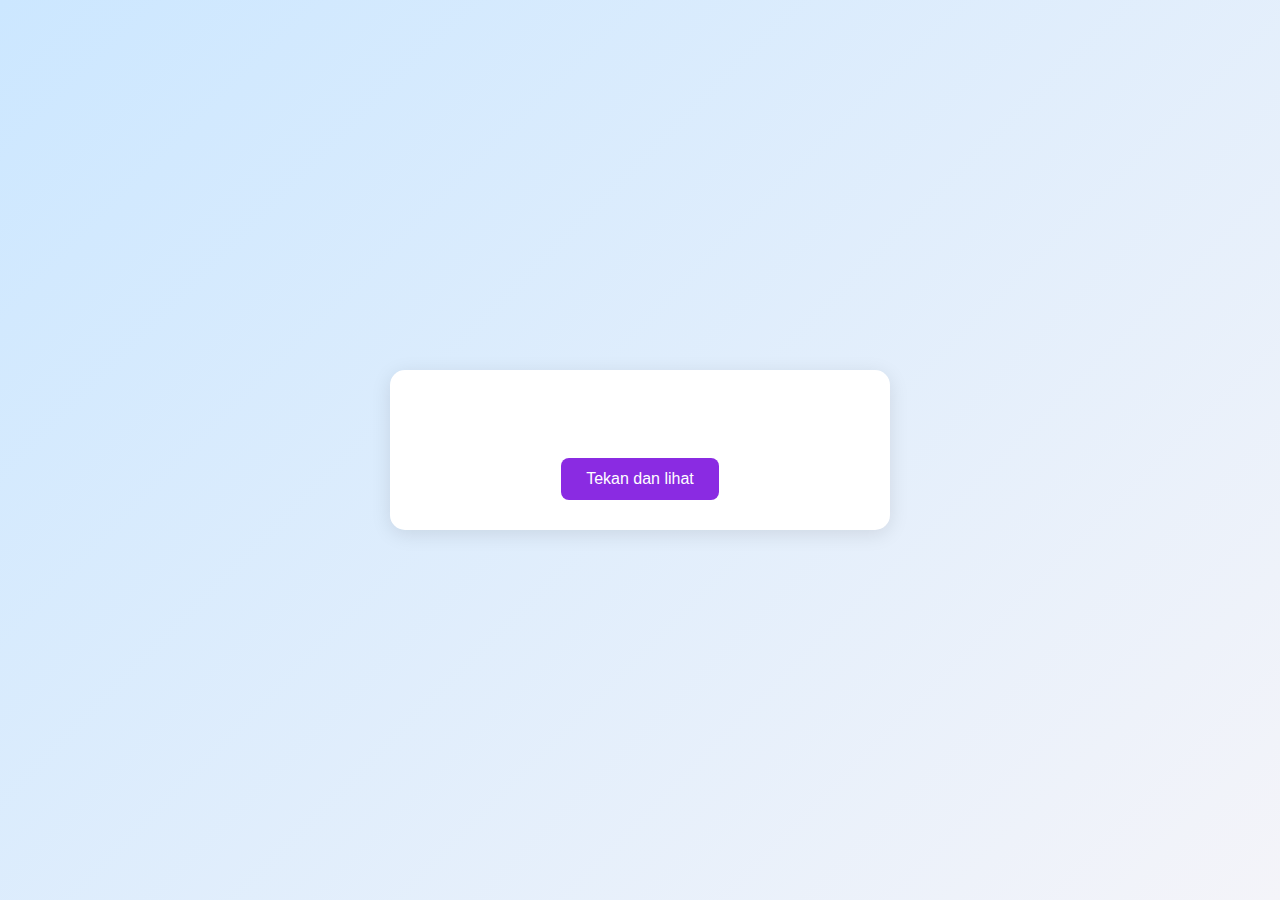
<file: index.html>
<!DOCTYPE html>
<html lang="id">
<head>
    <meta charset="UTF-8">
    <meta name="viewport" content="width=device-width, initial-scale=1.0">
    <title>Untuk Monn💕</title>
    <link rel="stylesheet" href="styles.css">
</head>
<body>
    <div class="container">
        <!-- Teks dengan animasi -->
        <h1 class="love-text">Tekan sini dong😊</h1>
        
        <!-- Tombol yang akan menampilkan alert dan mengarahkan ke file lain setelah OK -->
        <button class="surprise-btn" onclick="showAlert()">Tekan dan lihat</button>
    </div>

    <script>
        // Fungsi untuk menampilkan beberapa alert dan mengarahkan ke halaman setelah OK
        function showAlert() {
             alert("Mon...");
            // Menampilkan alert pertama
            alert("Kamu harus tahu!");

            // Menampilkan alert kedua
            alert("Kalau...");

            alert("Aku benar-benar beruntung punya kamu");

            // Menampilkan alert ketiga
            alert("Sekarang tekan Ok aku punya kejutan sama kamu🌟😋");

            // Setelah menekan OK pada alert ketiga, mengarahkan ke halaman "pink flower2.html"
            window.location.href = 'pink flower2.html';
        }
    </script>
</body>
</html>
</file>
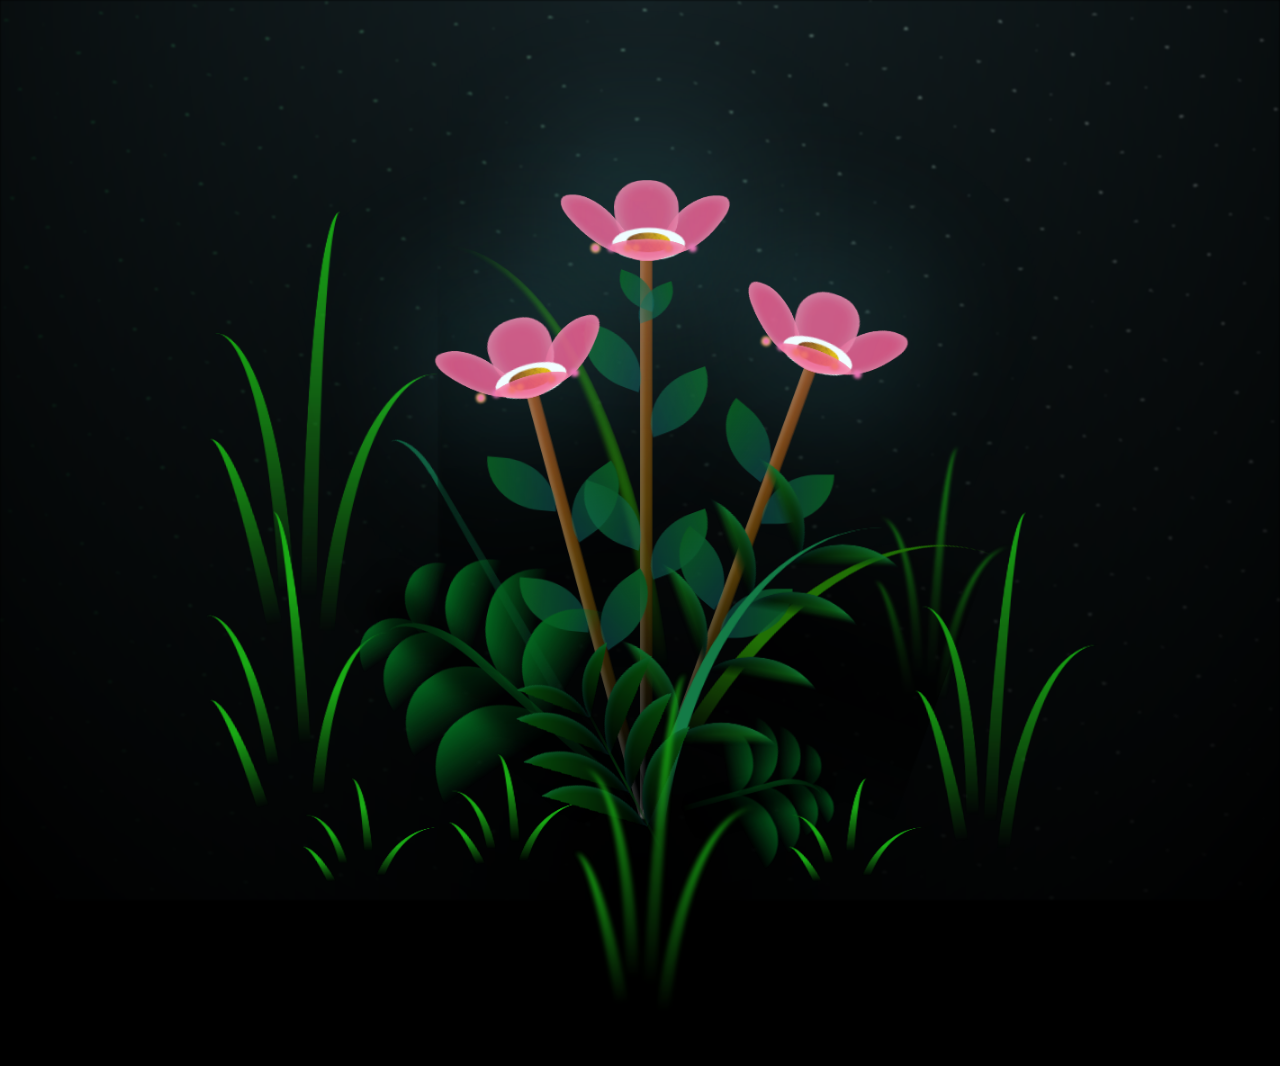
<file: pink flower2.html>
<!DOCTYPE html>
<html lang="en">
  <head>
    <meta charset="UTF-8" />
    <meta name="viewport" content="width=device-width, initial-scale=1.0" />
    <link rel="stylesheet" href="pink flower2.css" />
    <title>For You</title>
  </head>
  <!-- tiktok meowish -->
  <body class="container">
    <audio autoplay>
      <source src="when i was your man.mp3" type="audio/mp3">
      Your browser does not support the audio element.
  </audio>
    <div class="night"></div>
    <div class="flowers">
      <div class="flower flower--1">
        <div class="flower__leafs flower__leafs--1">
          <div class="flower__leaf flower__leaf--1"></div>
          <div class="flower__leaf flower__leaf--2"></div>
          <div class="flower__leaf flower__leaf--3"></div>
          <div class="flower__leaf flower__leaf--4"></div>
          <div class="flower__white-circle"></div>

          <div class="flower__light flower__light--1"></div>
          <div class="flower__light flower__light--2"></div>
          <div class="flower__light flower__light--3"></div>
          <div class="flower__light flower__light--4"></div>
          <div class="flower__light flower__light--5"></div>
          <div class="flower__light flower__light--6"></div>
          <div class="flower__light flower__light--7"></div>
          <div class="flower__light flower__light--8"></div>
        </div>
        <div class="flower__line">
          <div class="flower__line__leaf flower__line__leaf--1"></div>
          <div class="flower__line__leaf flower__line__leaf--2"></div>
          <div class="flower__line__leaf flower__line__leaf--3"></div>
          <div class="flower__line__leaf flower__line__leaf--4"></div>
          <div class="flower__line__leaf flower__line__leaf--5"></div>
          <div class="flower__line__leaf flower__line__leaf--6"></div>
        </div>
      </div>

      <div class="flower flower--2">
        <div class="flower__leafs flower__leafs--2">
          <div class="flower__leaf flower__leaf--1"></div>
          <div class="flower__leaf flower__leaf--2"></div>
          <div class="flower__leaf flower__leaf--3"></div>
          <div class="flower__leaf flower__leaf--4"></div>
          <div class="flower__white-circle"></div>

          <div class="flower__light flower__light--1"></div>
          <div class="flower__light flower__light--2"></div>
          <div class="flower__light flower__light--3"></div>
          <div class="flower__light flower__light--4"></div>
          <div class="flower__light flower__light--5"></div>
          <div class="flower__light flower__light--6"></div>
          <div class="flower__light flower__light--7"></div>
          <div class="flower__light flower__light--8"></div>
        </div>
        <div class="flower__line">
          <div class="flower__line__leaf flower__line__leaf--1"></div>
          <div class="flower__line__leaf flower__line__leaf--2"></div>
          <div class="flower__line__leaf flower__line__leaf--3"></div>
          <div class="flower__line__leaf flower__line__leaf--4"></div>
        </div>
      </div>

      <div class="flower flower--3">
        <div class="flower__leafs flower__leafs--3">
          <div class="flower__leaf flower__leaf--1"></div>
          <div class="flower__leaf flower__leaf--2"></div>
          <div class="flower__leaf flower__leaf--3"></div>
          <div class="flower__leaf flower__leaf--4"></div>
          <div class="flower__white-circle"></div>

          <div class="flower__light flower__light--1"></div>
          <div class="flower__light flower__light--2"></div>
          <div class="flower__light flower__light--3"></div>
          <div class="flower__light flower__light--4"></div>
          <div class="flower__light flower__light--5"></div>
          <div class="flower__light flower__light--6"></div>
          <div class="flower__light flower__light--7"></div>
          <div class="flower__light flower__light--8"></div>
        </div>
        <div class="flower__line">
          <div class="flower__line__leaf flower__line__leaf--1"></div>
          <div class="flower__line__leaf flower__line__leaf--2"></div>
          <div class="flower__line__leaf flower__line__leaf--3"></div>
          <div class="flower__line__leaf flower__line__leaf--4"></div>
        </div>
      </div>

      <div class="grow-ans" style="--d: 1.2s">
        <div class="flower__g-long">
          <div class="flower__g-long__top"></div>
          <div class="flower__g-long__bottom"></div>
        </div>
      </div>

      <div class="growing-grass">
        <div class="flower__grass flower__grass--1">
          <div class="flower__grass--top"></div>
          <div class="flower__grass--bottom"></div>
          <div class="flower__grass__leaf flower__grass__leaf--1"></div>
          <div class="flower__grass__leaf flower__grass__leaf--2"></div>
          <div class="flower__grass__leaf flower__grass__leaf--3"></div>
          <div class="flower__grass__leaf flower__grass__leaf--4"></div>
          <div class="flower__grass__leaf flower__grass__leaf--5"></div>
          <div class="flower__grass__leaf flower__grass__leaf--6"></div>
          <div class="flower__grass__leaf flower__grass__leaf--7"></div>
          <div class="flower__grass__leaf flower__grass__leaf--8"></div>
          <div class="flower__grass__overlay"></div>
        </div>
      </div>

      <div class="growing-grass">
        <div class="flower__grass flower__grass--2">
          <div class="flower__grass--top"></div>
          <div class="flower__grass--bottom"></div>
          <div class="flower__grass__leaf flower__grass__leaf--1"></div>
          <div class="flower__grass__leaf flower__grass__leaf--2"></div>
          <div class="flower__grass__leaf flower__grass__leaf--3"></div>
          <div class="flower__grass__leaf flower__grass__leaf--4"></div>
          <div class="flower__grass__leaf flower__grass__leaf--5"></div>
          <div class="flower__grass__leaf flower__grass__leaf--6"></div>
          <div class="flower__grass__leaf flower__grass__leaf--7"></div>
          <div class="flower__grass__leaf flower__grass__leaf--8"></div>
          <div class="flower__grass__overlay"></div>
        </div>
      </div>

      <div class="grow-ans" style="--d: 2.4s">
        <div class="flower__g-right flower__g-right--1">
          <div class="leaf"></div>
        </div>
      </div>

      <div class="grow-ans" style="--d: 2.8s">
        <div class="flower__g-right flower__g-right--2">
          <div class="leaf"></div>
        </div>
      </div>

      <div class="grow-ans" style="--d: 2.8s">
        <div class="flower__g-front">
          <div
            class="flower__g-front__leaf-wrapper flower__g-front__leaf-wrapper--1">
            <div class="flower__g-front__leaf"></div>
          </div>
          <div
            class="flower__g-front__leaf-wrapper flower__g-front__leaf-wrapper--2">
            <div class="flower__g-front__leaf"></div>
          </div>
          <div
            class="flower__g-front__leaf-wrapper flower__g-front__leaf-wrapper--3">
            <div class="flower__g-front__leaf"></div>
          </div>
          <div
            class="flower__g-front__leaf-wrapper flower__g-front__leaf-wrapper--4">
            <div class="flower__g-front__leaf"></div>
          </div>
          <div
            class="flower__g-front__leaf-wrapper flower__g-front__leaf-wrapper--5">
            <div class="flower__g-front__leaf"></div>
          </div>
          <div
            class="flower__g-front__leaf-wrapper flower__g-front__leaf-wrapper--6">
            <div class="flower__g-front__leaf"></div>
          </div>
          <div
            class="flower__g-front__leaf-wrapper flower__g-front__leaf-wrapper--7">
            <div class="flower__g-front__leaf"></div>
          </div>
          <div
            class="flower__g-front__leaf-wrapper flower__g-front__leaf-wrapper--8">
            <div class="flower__g-front__leaf"></div>
          </div>
          <div class="flower__g-front__line"></div>
        </div>
      </div>

      <div class="grow-ans" style="--d: 3.2s">
        <div class="flower__g-fr">
          <div class="leaf"></div>
          <div class="flower__g-fr__leaf flower__g-fr__leaf--1"></div>
          <div class="flower__g-fr__leaf flower__g-fr__leaf--2"></div>
          <div class="flower__g-fr__leaf flower__g-fr__leaf--3"></div>
          <div class="flower__g-fr__leaf flower__g-fr__leaf--4"></div>
          <div class="flower__g-fr__leaf flower__g-fr__leaf--5"></div>
          <div class="flower__g-fr__leaf flower__g-fr__leaf--6"></div>
          <div class="flower__g-fr__leaf flower__g-fr__leaf--7"></div>
          <div class="flower__g-fr__leaf flower__g-fr__leaf--8"></div>
        </div>
      </div>

      <div class="long-g long-g--0">
        <div class="grow-ans" style="--d: 3s">
          <div class="leaf leaf--0"></div>
        </div>
        <div class="grow-ans" style="--d: 2.2s">
          <div class="leaf leaf--1"></div>
        </div>
        <div class="grow-ans" style="--d: 3.4s">
          <div class="leaf leaf--2"></div>
        </div>
        <div class="grow-ans" style="--d: 3.6s">
          <div class="leaf leaf--3"></div>
        </div>
      </div>

      <div class="long-g long-g--1">
        <div class="grow-ans" style="--d: 3.6s">
          <div class="leaf leaf--0"></div>
        </div>
        <div class="grow-ans" style="--d: 3.8s">
          <div class="leaf leaf--1"></div>
        </div>
        <div class="grow-ans" style="--d: 4s">
          <div class="leaf leaf--2"></div>
        </div>
        <div class="grow-ans" style="--d: 4.2s">
          <div class="leaf leaf--3"></div>
        </div>
      </div>

      <div class="long-g long-g--2">
        <div class="grow-ans" style="--d: 4s">
          <div class="leaf leaf--0"></div>
        </div>
        <div class="grow-ans" style="--d: 4.2s">
          <div class="leaf leaf--1"></div>
        </div>
        <div class="grow-ans" style="--d: 4.4s">
          <div class="leaf leaf--2"></div>
        </div>
        <div class="grow-ans" style="--d: 4.6s">
          <div class="leaf leaf--3"></div>
        </div>
      </div>

      <div class="long-g long-g--3">
        <div class="grow-ans" style="--d: 4s">
          <div class="leaf leaf--0"></div>
        </div>
        <div class="grow-ans" style="--d: 4.2s">
          <div class="leaf leaf--1"></div>
        </div>
        <div class="grow-ans" style="--d: 3s">
          <div class="leaf leaf--2"></div>
        </div>
        <div class="grow-ans" style="--d: 3.6s">
          <div class="leaf leaf--3"></div>
        </div>
      </div>

      <div class="long-g long-g--4">
        <div class="grow-ans" style="--d: 4s">
          <div class="leaf leaf--0"></div>
        </div>
        <div class="grow-ans" style="--d: 4.2s">
          <div class="leaf leaf--1"></div>
        </div>
        <div class="grow-ans" style="--d: 3s">
          <div class="leaf leaf--2"></div>
        </div>
        <div class="grow-ans" style="--d: 3.6s">
          <div class="leaf leaf--3"></div>
        </div>
      </div>

      <div class="long-g long-g--5">
        <div class="grow-ans" style="--d: 4s">
          <div class="leaf leaf--0"></div>
        </div>
        <div class="grow-ans" style="--d: 4.2s">
          <div class="leaf leaf--1"></div>
        </div>
        <div class="grow-ans" style="--d: 3s">
          <div class="leaf leaf--2"></div>
        </div>
        <div class="grow-ans" style="--d: 3.6s">
          <div class="leaf leaf--3"></div>
        </div>
      </div>

      <div class="long-g long-g--6">
        <div class="grow-ans" style="--d: 4.2s">
          <div class="leaf leaf--0"></div>
        </div>
        <div class="grow-ans" style="--d: 4.4s">
          <div class="leaf leaf--1"></div>
        </div>
        <div class="grow-ans" style="--d: 4.6s">
          <div class="leaf leaf--2"></div>
        </div>
        <div class="grow-ans" style="--d: 4.8s">
          <div class="leaf leaf--3"></div>
        </div>
      </div>

      <div class="long-g long-g--7">
        <div class="grow-ans" style="--d: 3s">
          <div class="leaf leaf--0"></div>
        </div>
        <div class="grow-ans" style="--d: 3.2s">
          <div class="leaf leaf--1"></div>
        </div>
        <div class="grow-ans" style="--d: 3.5s">
          <div class="leaf leaf--2"></div>
        </div>
        <div class="grow-ans" style="--d: 3.6s">
          <div class="leaf leaf--3"></div>
        </div>
      </div>
    </div>

    <script src="pink flower2.js"></script>
  </body>
</html>
</file>
<file: pink flower2.css>
*,
*::after,
*::before {
  padding: 0;
  margin: 0;
  box-sizing: border-box;
}

:root {
  --dark-color: #000;
}

body {
  display: flex;
  align-items: flex-end;
  justify-content: center;
  min-height: 100vh;
  background-color: var(--dark-color);
  overflow: hidden;
  perspective: 1000px;
}

.night {
  position: fixed;
  left: 50%;
  top: 0;
  transform: translateX(-50%);
  width: 100%;
  height: 100%;
  filter: blur(0.1vmin);
  background-image: radial-gradient(
      ellipse at top,
      transparent 0%,
      var(--dark-color)
    ),
    radial-gradient(
      ellipse at bottom,
      var(--dark-color),
      rgba(145, 233, 255, 0.2)
    ),
    repeating-linear-gradient(
      220deg,
      rgb(0, 0, 0) 0px,
      rgb(0, 0, 0) 19px,
      transparent 19px,
      transparent 22px
    ),
    repeating-linear-gradient(
      189deg,
      rgb(0, 0, 0) 0px,
      rgb(0, 0, 0) 19px,
      transparent 19px,
      transparent 22px
    ),
    repeating-linear-gradient(
      148deg,
      rgb(0, 0, 0) 0px,
      rgb(0, 0, 0) 19px,
      transparent 19px,
      transparent 22px
    ),
    linear-gradient(90deg, rgb(7, 107, 42), rgb(240, 240, 240));
}

.flowers {
  position: relative;
  transform: scale(0.9);
}

.flower {
  position: absolute;
  bottom: 10vmin;
  transform-origin: bottom center;
  z-index: 10;
  --fl-speed: 0.3s;
}
.flower--1 {
  -webkit-animation: moving-flower-1 4s linear infinite;
  animation: moving-flower-1 4s linear infinite;
}
.flower--1 .flower__line {
  height: 70vmin;
  -webkit-animation-delay: 0.3s;
  animation-delay: 0.3s;
}
.flower--1 .flower__line__leaf--1 {
  -webkit-animation: blooming-leaf-right var(--fl-speed) 1.6s backwards;
  animation: blooming-leaf-right var(--fl-speed) 1.6s backwards;
}
.flower--1 .flower__line__leaf--2 {
  -webkit-animation: blooming-leaf-right var(--fl-speed) 1.4s backwards;
  animation: blooming-leaf-right var(--fl-speed) 1.4s backwards;
}
.flower--1 .flower__line__leaf--3 {
  -webkit-animation: blooming-leaf-left var(--fl-speed) 1.2s backwards;
  animation: blooming-leaf-left var(--fl-speed) 1.2s backwards;
}
.flower--1 .flower__line__leaf--4 {
  -webkit-animation: blooming-leaf-left var(--fl-speed) 1s backwards;
  animation: blooming-leaf-left var(--fl-speed) 1s backwards;
}
.flower--1 .flower__line__leaf--5 {
  -webkit-animation: blooming-leaf-right var(--fl-speed) 1.8s backwards;
  animation: blooming-leaf-right var(--fl-speed) 1.8s backwards;
}
.flower--1 .flower__line__leaf--6 {
  -webkit-animation: blooming-leaf-left var(--fl-speed) 2s backwards;
  animation: blooming-leaf-left var(--fl-speed) 2s backwards;
}
.flower--2 {
  left: 50%;
  transform: rotate(20deg);
  -webkit-animation: moving-flower-2 4s linear infinite;
  animation: moving-flower-2 4s linear infinite;
}
.flower--2 .flower__line {
  height: 60vmin;
  -webkit-animation-delay: 0.6s;
  animation-delay: 0.6s;
}
.flower--2 .flower__line__leaf--1 {
  -webkit-animation: blooming-leaf-right var(--fl-speed) 1.9s backwards;
  animation: blooming-leaf-right var(--fl-speed) 1.9s backwards;
}
.flower--2 .flower__line__leaf--2 {
  -webkit-animation: blooming-leaf-right var(--fl-speed) 1.7s backwards;
  animation: blooming-leaf-right var(--fl-speed) 1.7s backwards;
}
.flower--2 .flower__line__leaf--3 {
  -webkit-animation: blooming-leaf-left var(--fl-speed) 1.5s backwards;
  animation: blooming-leaf-left var(--fl-speed) 1.5s backwards;
}
.flower--2 .flower__line__leaf--4 {
  -webkit-animation: blooming-leaf-left var(--fl-speed) 1.3s backwards;
  animation: blooming-leaf-left var(--fl-speed) 1.3s backwards;
}
.flower--3 {
  left: 50%;
  transform: rotate(-15deg);
  -webkit-animation: moving-flower-3 4s linear infinite;
  animation: moving-flower-3 4s linear infinite;
}
.flower--3 .flower__line {
  -webkit-animation-delay: 0.9s;
  animation-delay: 0.9s;
}
.flower--3 .flower__line__leaf--1 {
  -webkit-animation: blooming-leaf-right var(--fl-speed) 2.5s backwards;
  animation: blooming-leaf-right var(--fl-speed) 2.5s backwards;
}
.flower--3 .flower__line__leaf--2 {
  -webkit-animation: blooming-leaf-right var(--fl-speed) 2.3s backwards;
  animation: blooming-leaf-right var(--fl-speed) 2.3s backwards;
}
.flower--3 .flower__line__leaf--3 {
  -webkit-animation: blooming-leaf-left var(--fl-speed) 2.1s backwards;
  animation: blooming-leaf-left var(--fl-speed) 2.1s backwards;
}
.flower--3 .flower__line__leaf--4 {
  -webkit-animation: blooming-leaf-left var(--fl-speed) 1.9s backwards;
  animation: blooming-leaf-left var(--fl-speed) 1.9s backwards;
}
.flower__leafs {
  position: relative;
  -webkit-animation: blooming-flower 2s backwards;
  animation: blooming-flower 2s backwards;
}
.flower__leafs--1 {
  -webkit-animation-delay: 1.1s;
  animation-delay: 1.1s;
}
.flower__leafs--2 {
  -webkit-animation-delay: 1.4s;
  animation-delay: 1.4s;
}
.flower__leafs--3 {
  -webkit-animation-delay: 1.7s;
  animation-delay: 1.7s;
}
.flower__leafs::after {
  content: "";
  position: absolute;
  left: 0;
  top: 0;
  transform: translate(-50%, -100%);
  width: 8vmin;
  height: 8vmin;
  background-color: #6bf0ff;
  filter: blur(10vmin);
}
.flower__leaf {
  position: absolute;
  bottom: 0;
  left: 50%;
  width: 8vmin;
  height: 11vmin;
  border-radius: 51% 49% 47% 53%/44% 45% 55% 69%;
  background-color: #f672b0;
  background-image: linear-gradient(to top, #ee5286, #ee5286);
  transform-origin: bottom center;
  opacity: 0.9;
  box-shadow: inset 0 0 2vmin rgba(255, 255, 255, 0.5);
}
.flower__leaf--1 {
  transform: translate(-10%, 1%) rotateY(40deg) rotateX(-50deg);
}
.flower__leaf--2 {
  transform: translate(-50%, -4%) rotateX(40deg);
}
.flower__leaf--3 {
  transform: translate(-90%, 0%) rotateY(45deg) rotateX(50deg);
}
.flower__leaf--4 {
  width: 8vmin;
  height: 8vmin;
  transform-origin: bottom left;
  border-radius: 4vmin 10vmin 4vmin 4vmin;
  transform: translate(0%, 18%) rotateX(70deg) rotate(-43deg);
  background-image: linear-gradient(to top, #ee5286, #ee5286);
  z-index: 1;
  opacity: 0.8;
}
.flower__white-circle {
  position: absolute;
  left: -3.5vmin;
  top: -3vmin;
  width: 9vmin;
  height: 4vmin;
  border-radius: 50%;
  background-color: #fff;
}
.flower__white-circle::after {
  content: "";
  position: absolute;
  left: 50%;
  top: 45%;
  transform: translate(-50%, -50%);
  width: 60%;
  height: 60%;
  border-radius: inherit;
  background-image: repeating-linear-gradient(
      135deg,
      rgba(0, 0, 0, 0.03) 0px,
      rgba(0, 0, 0, 0.03) 1px,
      transparent 1px,
      transparent 12px
    ),
    repeating-linear-gradient(
      45deg,
      rgba(0, 0, 0, 0.03) 0px,
      rgba(0, 0, 0, 0.03) 1px,
      transparent 1px,
      transparent 12px
    ),
    repeating-linear-gradient(
      67.5deg,
      rgba(0, 0, 0, 0.03) 0px,
      rgba(0, 0, 0, 0.03) 1px,
      transparent 1px,
      transparent 12px
    ),
    repeating-linear-gradient(
      135deg,
      rgba(0, 0, 0, 0.03) 0px,
      rgba(0, 0, 0, 0.03) 1px,
      transparent 1px,
      transparent 12px
    ),
    repeating-linear-gradient(
      45deg,
      rgba(0, 0, 0, 0.03) 0px,
      rgba(0, 0, 0, 0.03) 1px,
      transparent 1px,
      transparent 12px
    ),
    repeating-linear-gradient(
      112.5deg,
      rgba(0, 0, 0, 0.03) 0px,
      rgba(0, 0, 0, 0.03) 1px,
      transparent 1px,
      transparent 12px
    ),
    repeating-linear-gradient(
      112.5deg,
      rgba(0, 0, 0, 0.03) 0px,
      rgba(0, 0, 0, 0.03) 1px,
      transparent 1px,
      transparent 12px
    ),
    repeating-linear-gradient(
      45deg,
      rgba(0, 0, 0, 0.03) 0px,
      rgba(0, 0, 0, 0.03) 1px,
      transparent 1px,
      transparent 12px
    ),
    repeating-linear-gradient(
      22.5deg,
      rgba(0, 0, 0, 0.03) 0px,
      rgba(0, 0, 0, 0.03) 1px,
      transparent 1px,
      transparent 12px
    ),
    repeating-linear-gradient(
      45deg,
      rgba(0, 0, 0, 0.03) 0px,
      rgba(0, 0, 0, 0.03) 1px,
      transparent 1px,
      transparent 12px
    ),
    repeating-linear-gradient(
      22.5deg,
      rgba(0, 0, 0, 0.03) 0px,
      rgba(0, 0, 0, 0.03) 1px,
      transparent 1px,
      transparent 12px
    ),
    repeating-linear-gradient(
      135deg,
      rgba(0, 0, 0, 0.03) 0px,
      rgba(0, 0, 0, 0.03) 1px,
      transparent 1px,
      transparent 12px
    ),
    repeating-linear-gradient(
      157.5deg,
      rgba(0, 0, 0, 0.03) 0px,
      rgba(0, 0, 0, 0.03) 1px,
      transparent 1px,
      transparent 12px
    ),
    repeating-linear-gradient(
      67.5deg,
      rgba(0, 0, 0, 0.03) 0px,
      rgba(0, 0, 0, 0.03) 1px,
      transparent 1px,
      transparent 12px
    ),
    repeating-linear-gradient(
      67.5deg,
      rgba(0, 0, 0, 0.03) 0px,
      rgba(0, 0, 0, 0.03) 1px,
      transparent 1px,
      transparent 12px
    ),
    linear-gradient(90deg, rgb(127, 47, 21), rgb(255, 206, 0));
}
.flower__line {
  height: 55vmin;
  width: 1.5vmin;
  background-image: linear-gradient(
      to left,
      rgba(0, 0, 0, 0.2),
      transparent,
      rgba(255, 255, 255, 0.2)
    ),
    linear-gradient(to top, transparent 10%, #583e08, #944415);
  box-shadow: inset 0 0 2px rgba(0, 0, 0, 0.5);
  -webkit-animation: grow-flower-tree 4s backwards;
  animation: grow-flower-tree 4s backwards;
}
.flower__line__leaf {
  --w: 7vmin;
  --h: calc(var(--w) + 2vmin);
  position: absolute;
  top: 20%;
  left: 90%;
  width: var(--w);
  height: var(--h);
  border-top-right-radius: var(--h);
  border-bottom-left-radius: var(--h);
  background-image: linear-gradient(to top, rgba(20, 117, 122, 0.4), #095721);
}
.flower__line__leaf--1 {
  transform: rotate(70deg) rotateY(30deg);
}
.flower__line__leaf--2 {
  top: 45%;
  transform: rotate(70deg) rotateY(30deg);
}
.flower__line__leaf--3,
.flower__line__leaf--4,
.flower__line__leaf--6 {
  border-top-right-radius: 0;
  border-bottom-left-radius: 0;
  border-top-left-radius: var(--h);
  border-bottom-right-radius: var(--h);
  left: -460%;
  top: 12%;
  transform: rotate(-70deg) rotateY(30deg);
}
.flower__line__leaf--4 {
  top: 40%;
}
.flower__line__leaf--5 {
  top: 0;
  transform-origin: left;
  transform: rotate(70deg) rotateY(30deg) scale(0.6);
}
.flower__line__leaf--6 {
  top: -2%;
  left: -450%;
  transform-origin: right;
  transform: rotate(-70deg) rotateY(30deg) scale(0.6);
}
.flower__light {
  position: absolute;
  bottom: 0vmin;
  width: 1vmin;
  height: 1vmin;
  background-color: rgb(255, 251, 0);
  border-radius: 50%;
  filter: blur(0.2vmin);
  -webkit-animation: light-ans 4s linear infinite backwards;
  animation: light-ans 4s linear infinite backwards;
}
.flower__light:nth-child(odd) {
  background-color: #f76baf;
}
.flower__light--1 {
  left: -2vmin;
  -webkit-animation-delay: 1s;
  animation-delay: 1s;
}
.flower__light--2 {
  left: 3vmin;
  -webkit-animation-delay: 0.5s;
  animation-delay: 0.5s;
}
.flower__light--3 {
  left: -6vmin;
  -webkit-animation-delay: 0.3s;
  animation-delay: 0.3s;
}
.flower__light--4 {
  left: 6vmin;
  -webkit-animation-delay: 0.9s;
  animation-delay: 0.9s;
}
.flower__light--5 {
  left: -1vmin;
  -webkit-animation-delay: 1.5s;
  animation-delay: 1.5s;
}
.flower__light--6 {
  left: -4vmin;
  -webkit-animation-delay: 3s;
  animation-delay: 3s;
}
.flower__light--7 {
  left: 3vmin;
  -webkit-animation-delay: 2s;
  animation-delay: 2s;
}
.flower__light--8 {
  left: -6vmin;
  -webkit-animation-delay: 3.5s;
  animation-delay: 3.5s;
}
.flower__grass {
  --c: #04661f;
  --line-w: 1.5vmin;
  position: absolute;
  bottom: 12vmin;
  left: -7vmin;
  display: flex;
  flex-direction: column;
  align-items: flex-end;
  z-index: 20;
  transform-origin: bottom center;
  transform: rotate(-48deg) rotateY(40deg);
}
.flower__grass--1 {
  -webkit-animation: moving-grass 2s linear infinite;
  animation: moving-grass 2s linear infinite;
}
.flower__grass--2 {
  left: 2vmin;
  bottom: 10vmin;
  transform: scale(0.5) rotate(75deg) rotateX(10deg) rotateY(-200deg);
  opacity: 0.8;
  z-index: 0;
  -webkit-animation: moving-grass--2 1.5s linear infinite;
  animation: moving-grass--2 1.5s linear infinite;
}
.flower__grass--top {
  width: 7vmin;
  height: 10vmin;
  border-top-right-radius: 100%;
  border-right: var(--line-w) solid var(--c);
  transform-origin: bottom center;
  transform: rotate(-2deg);
}
.flower__grass--bottom {
  margin-top: -2px;
  width: var(--line-w);
  height: 25vmin;
  background-image: linear-gradient(to top, transparent, var(--c));
}
.flower__grass__leaf {
  --size: 10vmin;
  position: absolute;
  width: calc(var(--size) * 2.1);
  height: var(--size);
  border-top-left-radius: var(--size);
  border-top-right-radius: var(--size);
  background-image: linear-gradient(
    to top,
    transparent,
    transparent 30%,
    var(--c)
  );
  z-index: 100;
}
.flower__grass__leaf--1 {
  top: -6%;
  left: 30%;
  --size: 6vmin;
  transform: rotate(-20deg);
  -webkit-animation: growing-grass-ans--1 2s 2.6s backwards;
  animation: growing-grass-ans--1 2s 2.6s backwards;
}
@-webkit-keyframes growing-grass-ans--1 {
  0% {
    transform-origin: bottom left;
    transform: rotate(-20deg) scale(0);
  }
}
@keyframes growing-grass-ans--1 {
  0% {
    transform-origin: bottom left;
    transform: rotate(-20deg) scale(0);
  }
}
.flower__grass__leaf--2 {
  top: -5%;
  left: -110%;
  --size: 6vmin;
  transform: rotate(10deg);
  -webkit-animation: growing-grass-ans--2 2s 2.4s linear backwards;
  animation: growing-grass-ans--2 2s 2.4s linear backwards;
}
@-webkit-keyframes growing-grass-ans--2 {
  0% {
    transform-origin: bottom right;
    transform: rotate(10deg) scale(0);
  }
}
@keyframes growing-grass-ans--2 {
  0% {
    transform-origin: bottom right;
    transform: rotate(10deg) scale(0);
  }
}
.flower__grass__leaf--3 {
  top: 5%;
  left: 60%;
  --size: 8vmin;
  transform: rotate(-18deg) rotateX(-20deg);
  -webkit-animation: growing-grass-ans--3 2s 2.2s linear backwards;
  animation: growing-grass-ans--3 2s 2.2s linear backwards;
}
@-webkit-keyframes growing-grass-ans--3 {
  0% {
    transform-origin: bottom left;
    transform: rotate(-18deg) rotateX(-20deg) scale(0);
  }
}
@keyframes growing-grass-ans--3 {
  0% {
    transform-origin: bottom left;
    transform: rotate(-18deg) rotateX(-20deg) scale(0);
  }
}
.flower__grass__leaf--4 {
  top: 6%;
  left: -135%;
  --size: 8vmin;
  transform: rotate(2deg);
  -webkit-animation: growing-grass-ans--4 2s 2s linear backwards;
  animation: growing-grass-ans--4 2s 2s linear backwards;
}
@-webkit-keyframes growing-grass-ans--4 {
  0% {
    transform-origin: bottom right;
    transform: rotate(2deg) scale(0);
  }
}
@keyframes growing-grass-ans--4 {
  0% {
    transform-origin: bottom right;
    transform: rotate(2deg) scale(0);
  }
}
.flower__grass__leaf--5 {
  top: 20%;
  left: 60%;
  --size: 10vmin;
  transform: rotate(-24deg) rotateX(-20deg);
  -webkit-animation: growing-grass-ans--5 2s 1.8s linear backwards;
  animation: growing-grass-ans--5 2s 1.8s linear backwards;
}
@-webkit-keyframes growing-grass-ans--5 {
  0% {
    transform-origin: bottom left;
    transform: rotate(-24deg) rotateX(-20deg) scale(0);
  }
}
@keyframes growing-grass-ans--5 {
  0% {
    transform-origin: bottom left;
    transform: rotate(-24deg) rotateX(-20deg) scale(0);
  }
}
.flower__grass__leaf--6 {
  top: 22%;
  left: -180%;
  --size: 10vmin;
  transform: rotate(10deg);
  -webkit-animation: growing-grass-ans--6 2s 1.6s linear backwards;
  animation: growing-grass-ans--6 2s 1.6s linear backwards;
}
@-webkit-keyframes growing-grass-ans--6 {
  0% {
    transform-origin: bottom right;
    transform: rotate(10deg) scale(0);
  }
}
@keyframes growing-grass-ans--6 {
  0% {
    transform-origin: bottom right;
    transform: rotate(10deg) scale(0);
  }
}
.flower__grass__leaf--7 {
  top: 39%;
  left: 70%;
  --size: 10vmin;
  transform: rotate(-10deg);
  -webkit-animation: growing-grass-ans--7 2s 1.4s linear backwards;
  animation: growing-grass-ans--7 2s 1.4s linear backwards;
}
@-webkit-keyframes growing-grass-ans--7 {
  0% {
    transform-origin: bottom left;
    transform: rotate(-10deg) scale(0);
  }
}
@keyframes growing-grass-ans--7 {
  0% {
    transform-origin: bottom left;
    transform: rotate(-10deg) scale(0);
  }
}
.flower__grass__leaf--8 {
  top: 40%;
  left: -215%;
  --size: 11vmin;
  transform: rotate(10deg);
  -webkit-animation: growing-grass-ans--8 2s 1.2s linear backwards;
  animation: growing-grass-ans--8 2s 1.2s linear backwards;
}
@-webkit-keyframes growing-grass-ans--8 {
  0% {
    transform-origin: bottom right;
    transform: rotate(10deg) scale(0);
  }
}
@keyframes growing-grass-ans--8 {
  0% {
    transform-origin: bottom right;
    transform: rotate(10deg) scale(0);
  }
}
.flower__grass__overlay {
  position: absolute;
  top: -10%;
  right: 0%;
  width: 100%;
  height: 100%;
  background-color: rgba(0, 0, 0, 0.6);
  filter: blur(1.5vmin);
  z-index: 100;
}
.flower__g-long {
  --w: 2vmin;
  --h: 6vmin;
  --c: #0e5b3c;
  position: absolute;
  bottom: 10vmin;
  left: -3vmin;
  transform-origin: bottom center;
  transform: rotate(-30deg) rotateY(-20deg);
  display: flex;
  flex-direction: column;
  align-items: flex-end;
  -webkit-animation: flower-g-long-ans 3s linear infinite;
  animation: flower-g-long-ans 3s linear infinite;
}
@-webkit-keyframes flower-g-long-ans {
  0%,
  100% {
    transform: rotate(-30deg) rotateY(-20deg);
  }
  50% {
    transform: rotate(-32deg) rotateY(-20deg);
  }
}
@keyframes flower-g-long-ans {
  0%,
  100% {
    transform: rotate(-30deg) rotateY(-20deg);
  }
  50% {
    transform: rotate(-32deg) rotateY(-20deg);
  }
}
.flower__g-long__top {
  top: calc(var(--h) * -1);
  width: calc(var(--w) + 1vmin);
  height: var(--h);
  border-top-right-radius: 100%;
  border-right: 0.7vmin solid var(--c);
  transform: translate(-0.7vmin, 1vmin);
}
.flower__g-long__bottom {
  width: var(--w);
  height: 50vmin;
  transform-origin: bottom center;
  background-image: linear-gradient(to top, transparent 30%, var(--c));
  box-shadow: inset 0 0 2px rgba(0, 0, 0, 0.5);
  -webkit-clip-path: polygon(35% 0, 65% 1%, 100% 100%, 0% 100%);
  clip-path: polygon(35% 0, 65% 1%, 100% 100%, 0% 100%);
}
.flower__g-right {
  position: absolute;
  bottom: 6vmin;
  left: -2vmin;
  transform-origin: bottom left;
  transform: rotate(20deg);
}
.flower__g-right .leaf {
  width: 30vmin;
  height: 50vmin;
  border-top-left-radius: 100%;
  border-left: 2vmin solid #217005;
  background-image: linear-gradient(
    to bottom,
    transparent,
    var(--dark-color) 60%
  );
  -webkit-mask-image: linear-gradient(to top, transparent 30%, #24803e 60%);
}
.flower__g-right--1 {
  -webkit-animation: flower-g-right-ans 2.5s linear infinite;
  animation: flower-g-right-ans 2.5s linear infinite;
}
.flower__g-right--2 {
  left: 5vmin;
  transform: rotateY(-180deg);
  -webkit-animation: flower-g-right-ans--2 3s linear infinite;
  animation: flower-g-right-ans--2 3s linear infinite;
}
.flower__g-right--2 .leaf {
  height: 75vmin;
  filter: blur(0.3vmin);
  opacity: 0.8;
}
@-webkit-keyframes flower-g-right-ans {
  0%,
  100% {
    transform: rotate(20deg);
  }
  50% {
    transform: rotate(24deg) rotateX(-20deg);
  }
}
@keyframes flower-g-right-ans {
  0%,
  100% {
    transform: rotate(20deg);
  }
  50% {
    transform: rotate(24deg) rotateX(-20deg);
  }
}
@-webkit-keyframes flower-g-right-ans--2 {
  0%,
  100% {
    transform: rotateY(-180deg) rotate(0deg) rotateX(-20deg);
  }
  50% {
    transform: rotateY(-180deg) rotate(6deg) rotateX(-20deg);
  }
}
@keyframes flower-g-right-ans--2 {
  0%,
  100% {
    transform: rotateY(-180deg) rotate(0deg) rotateX(-20deg);
  }
  50% {
    transform: rotateY(-180deg) rotate(6deg) rotateX(-20deg);
  }
}
.flower__g-front {
  position: absolute;
  bottom: 6vmin;
  left: 2.5vmin;
  z-index: 100;
  transform-origin: bottom center;
  transform: rotate(-28deg) rotateY(30deg) scale(1.04);
  -webkit-animation: flower__g-front-ans 2s linear infinite;
  animation: flower__g-front-ans 2s linear infinite;
}
@-webkit-keyframes flower__g-front-ans {
  0%,
  100% {
    transform: rotate(-28deg) rotateY(30deg) scale(1.04);
  }
  50% {
    transform: rotate(-35deg) rotateY(40deg) scale(1.04);
  }
}
@keyframes flower__g-front-ans {
  0%,
  100% {
    transform: rotate(-28deg) rotateY(30deg) scale(1.04);
  }
  50% {
    transform: rotate(-35deg) rotateY(40deg) scale(1.04);
  }
}
.flower__g-front__line {
  width: 0.3vmin;
  height: 20vmin;
  background-image: linear-gradient(
    to top,
    transparent,
    #042e0b,
    transparent 100%
  );
  position: relative;
}
.flower__g-front__leaf-wrapper {
  position: absolute;
  top: 0;
  left: 0;
  transform-origin: bottom left;
  transform: rotate(10deg);
}
.flower__g-front__leaf-wrapper:nth-child(even) {
  left: 0vmin;
  transform: rotateY(-180deg) rotate(5deg);
  -webkit-animation: flower__g-front__leaf-left-ans 1s ease-in backwards;
  animation: flower__g-front__leaf-left-ans 1s ease-in backwards;
}
.flower__g-front__leaf-wrapper:nth-child(odd) {
  -webkit-animation: flower__g-front__leaf-ans 1s ease-in backwards;
  animation: flower__g-front__leaf-ans 1s ease-in backwards;
}
.flower__g-front__leaf-wrapper--1 {
  top: -8vmin;
  transform: scale(0.7);
  -webkit-animation: flower__g-front__leaf-ans 1s 5.5s ease-in backwards !important;
  animation: flower__g-front__leaf-ans 1s 5.5s ease-in backwards !important;
}
.flower__g-front__leaf-wrapper--2 {
  top: -8vmin;
  transform: rotateY(-180deg) scale(0.7) !important;
  -webkit-animation: flower__g-front__leaf-left-ans-2 1s 4.6s ease-in backwards !important;
  animation: flower__g-front__leaf-left-ans-2 1s 4.6s ease-in backwards !important;
}
.flower__g-front__leaf-wrapper--3 {
  top: -3vmin;
  -webkit-animation: flower__g-front__leaf-ans 1s 4.6s ease-in backwards;
  animation: flower__g-front__leaf-ans 1s 4.6s ease-in backwards;
}
.flower__g-front__leaf-wrapper--4 {
  top: -3vmin;
  transform: rotateY(-180deg) scale(0.9) !important;
  -webkit-animation: flower__g-front__leaf-left-ans-2 1s 4.6s ease-in backwards !important;
  animation: flower__g-front__leaf-left-ans-2 1s 4.6s ease-in backwards !important;
}
@-webkit-keyframes flower__g-front__leaf-left-ans-2 {
  0% {
    transform: rotateY(-180deg) scale(0);
  }
}
@keyframes flower__g-front__leaf-left-ans-2 {
  0% {
    transform: rotateY(-180deg) scale(0);
  }
}
.flower__g-front__leaf-wrapper--5,
.flower__g-front__leaf-wrapper--6 {
  top: 2vmin;
}
.flower__g-front__leaf-wrapper--7,
.flower__g-front__leaf-wrapper--8 {
  top: 6.5vmin;
}
.flower__g-front__leaf-wrapper--2 {
  -webkit-animation-delay: 5.2s !important;
  animation-delay: 5.2s !important;
}
.flower__g-front__leaf-wrapper--3 {
  -webkit-animation-delay: 4.9s !important;
  animation-delay: 4.9s !important;
}
.flower__g-front__leaf-wrapper--5 {
  -webkit-animation-delay: 4.3s !important;
  animation-delay: 4.3s !important;
}
.flower__g-front__leaf-wrapper--6 {
  -webkit-animation-delay: 4.1s !important;
  animation-delay: 4.1s !important;
}
.flower__g-front__leaf-wrapper--7 {
  -webkit-animation-delay: 3.8s !important;
  animation-delay: 3.8s !important;
}
.flower__g-front__leaf-wrapper--8 {
  -webkit-animation-delay: 3.5s !important;
  animation-delay: 3.5s !important;
}
@-webkit-keyframes flower__g-front__leaf-ans {
  0% {
    transform: rotate(10deg) scale(0);
  }
}
@keyframes flower__g-front__leaf-ans {
  0% {
    transform: rotate(10deg) scale(0);
  }
}
@-webkit-keyframes flower__g-front__leaf-left-ans {
  0% {
    transform: rotateY(-180deg) rotate(5deg) scale(0);
  }
}
@keyframes flower__g-front__leaf-left-ans {
  0% {
    transform: rotateY(-180deg) rotate(5deg) scale(0);
  }
}
.flower__g-front__leaf {
  width: 10vmin;
  height: 10vmin;
  border-radius: 100% 0% 0% 100%/100% 100% 0% 0%;
  box-shadow: inset 0 2px 1vmin hsla(184deg, 97%, 58%, 0.2);
  background-image: linear-gradient(
      to bottom left,
      transparent,
      var(--dark-color)
    ),
    linear-gradient(to bottom right, #064f0a 50%, transparent 50%, transparent);
  -webkit-mask-image: linear-gradient(
    to bottom right,
    #097149 50%,
    transparent 50%,
    transparent
  );
  mask-image: linear-gradient(
    to bottom right,
    #0e8723 50%,
    transparent 50%,
    transparent
  );
}
.flower__g-fr {
  position: absolute;
  bottom: -4vmin;
  left: vmin;
  transform-origin: bottom left;
  z-index: 10;
  -webkit-animation: flower__g-fr-ans 2s linear infinite;
  animation: flower__g-fr-ans 2s linear infinite;
}
@-webkit-keyframes flower__g-fr-ans {
  0%,
  100% {
    transform: rotate(2deg);
  }
  50% {
    transform: rotate(4deg);
  }
}
@keyframes flower__g-fr-ans {
  0%,
  100% {
    transform: rotate(2deg);
  }
  50% {
    transform: rotate(4deg);
  }
}
.flower__g-fr .leaf {
  width: 30vmin;
  height: 50vmin;
  border-top-left-radius: 100%;
  border-left: 2vmin solid #147b47;
  -webkit-mask-image: linear-gradient(to top, transparent 25%, #0e4e2a 50%);
  position: relative;
  z-index: 1;
}
.flower__g-fr__leaf {
  position: absolute;
  top: 0;
  left: 0;
  width: 10vmin;
  height: 10vmin;
  border-radius: 100% 0% 0% 100%/100% 100% 0% 0%;
  box-shadow: inset 0 2px 1vmin hsla(184deg, 97%, 58%, 0.2);
  background-image: linear-gradient(
      to bottom left,
      transparent,
      var(--dark-color) 98%
    ),
    linear-gradient(to bottom right, #106e18 45%, transparent 50%, transparent);
  -webkit-mask-image: linear-gradient(
    135deg,
    #175f22 40%,
    transparent 50%,
    transparent
  );
}
.flower__g-fr__leaf--1 {
  left: 20vmin;
  transform: rotate(45deg);
  -webkit-animation: flower__g-fr-leaft-ans-1 0.5s 5.2s linear backwards;
  animation: flower__g-fr-leaft-ans-1 0.5s 5.2s linear backwards;
}
@-webkit-keyframes flower__g-fr-leaft-ans-1 {
  0% {
    transform-origin: left;
    transform: rotate(45deg) scale(0);
  }
}
@keyframes flower__g-fr-leaft-ans-1 {
  0% {
    transform-origin: left;
    transform: rotate(45deg) scale(0);
  }
}
.flower__g-fr__leaf--2 {
  left: 12vmin;
  top: -7vmin;
  transform: rotate(25deg) rotateY(-180deg);
  -webkit-animation: flower__g-fr-leaft-ans-6 0.5s 5s linear backwards;
  animation: flower__g-fr-leaft-ans-6 0.5s 5s linear backwards;
}
.flower__g-fr__leaf--3 {
  left: 15vmin;
  top: 6vmin;
  transform: rotate(55deg);
  -webkit-animation: flower__g-fr-leaft-ans-5 0.5s 4.8s linear backwards;
  animation: flower__g-fr-leaft-ans-5 0.5s 4.8s linear backwards;
}
.flower__g-fr__leaf--4 {
  left: 6vmin;
  top: -2vmin;
  transform: rotate(25deg) rotateY(-180deg);
  -webkit-animation: flower__g-fr-leaft-ans-6 0.5s 4.6s linear backwards;
  animation: flower__g-fr-leaft-ans-6 0.5s 4.6s linear backwards;
}
.flower__g-fr__leaf--5 {
  left: 10vmin;
  top: 14vmin;
  transform: rotate(55deg);
  -webkit-animation: flower__g-fr-leaft-ans-5 0.5s 4.4s linear backwards;
  animation: flower__g-fr-leaft-ans-5 0.5s 4.4s linear backwards;
}
@-webkit-keyframes flower__g-fr-leaft-ans-5 {
  0% {
    transform-origin: left;
    transform: rotate(55deg) scale(0);
  }
}
@keyframes flower__g-fr-leaft-ans-5 {
  0% {
    transform-origin: left;
    transform: rotate(55deg) scale(0);
  }
}
.flower__g-fr__leaf--6 {
  left: 0vmin;
  top: 6vmin;
  transform: rotate(25deg) rotateY(-180deg);
  -webkit-animation: flower__g-fr-leaft-ans-6 0.5s 4.2s linear backwards;
  animation: flower__g-fr-leaft-ans-6 0.5s 4.2s linear backwards;
}
@-webkit-keyframes flower__g-fr-leaft-ans-6 {
  0% {
    transform-origin: right;
    transform: rotate(25deg) rotateY(-180deg) scale(0);
  }
}
@keyframes flower__g-fr-leaft-ans-6 {
  0% {
    transform-origin: right;
    transform: rotate(25deg) rotateY(-180deg) scale(0);
  }
}
.flower__g-fr__leaf--7 {
  left: 5vmin;
  top: 22vmin;
  transform: rotate(45deg);
  -webkit-animation: flower__g-fr-leaft-ans-7 0.5s 4s linear backwards;
  animation: flower__g-fr-leaft-ans-7 0.5s 4s linear backwards;
}
@-webkit-keyframes flower__g-fr-leaft-ans-7 {
  0% {
    transform-origin: left;
    transform: rotate(45deg) scale(0);
  }
}
@keyframes flower__g-fr-leaft-ans-7 {
  0% {
    transform-origin: left;
    transform: rotate(45deg) scale(0);
  }
}
.flower__g-fr__leaf--8 {
  left: -4vmin;
  top: 15vmin;
  transform: rotate(15deg) rotateY(-180deg);
  -webkit-animation: flower__g-fr-leaft-ans-8 0.5s 3.8s linear backwards;
  animation: flower__g-fr-leaft-ans-8 0.5s 3.8s linear backwards;
}
@-webkit-keyframes flower__g-fr-leaft-ans-8 {
  0% {
    transform-origin: right;
    transform: rotate(15deg) rotateY(-180deg) scale(0);
  }
}
@keyframes flower__g-fr-leaft-ans-8 {
  0% {
    transform-origin: right;
    transform: rotate(15deg) rotateY(-180deg) scale(0);
  }
}

.long-g {
  position: absolute;
  bottom: 25vmin;
  left: -42vmin;
  transform-origin: bottom left;
}
.long-g--1 {
  bottom: 0vmin;
  transform: scale(0.8) rotate(-5deg);
}
.long-g--1 .leaf {
  -webkit-mask-image: linear-gradient(
    to top,
    transparent 40%,
    #196d2a 80%
  ) !important;
}
.long-g--1 .leaf--1 {
  --w: 5vmin;
  --h: 60vmin;
  left: -2vmin;
  transform: rotate(3deg) rotateY(-180deg);
}
.long-g--2,
.long-g--3 {
  bottom: -3vmin;
  left: -35vmin;
  transform-origin: center;
  transform: scale(0.6) rotateX(60deg);
}
.long-g--2 .leaf,
.long-g--3 .leaf {
  -webkit-mask-image: linear-gradient(
    to top,
    transparent 50%,
    #176220 80%
  ) !important;
}
.long-g--2 .leaf--1,
.long-g--3 .leaf--1 {
  left: -1vmin;
  transform: rotateY(-180deg);
}
.long-g--3 {
  left: -17vmin;
  bottom: 0vmin;
}
.long-g--3 .leaf {
  -webkit-mask-image: linear-gradient(
    to top,
    transparent 40%,
    #176220 80%
  ) !important;
}
.long-g--4 {
  left: 25vmin;
  bottom: -3vmin;
  transform-origin: center;
  transform: scale(0.6) rotateX(60deg);
}
.long-g--4 .leaf {
  -webkit-mask-image: linear-gradient(
    to top,
    transparent 50%,
    #176220 80%
  ) !important;
}
.long-g--5 {
  left: 42vmin;
  bottom: 0vmin;
  transform: scale(0.8) rotate(2deg);
}
.long-g--6 {
  left: 0vmin;
  bottom: -20vmin;
  z-index: 100;
  filter: blur(0.3vmin);
  transform: scale(0.8) rotate(2deg);
}
.long-g--7 {
  left: 35vmin;
  bottom: 20vmin;
  z-index: -1;
  filter: blur(0.3vmin);
  transform: scale(0.6) rotate(2deg);
  opacity: 0.7;
}
.long-g .leaf {
  --w: 15vmin;
  --h: 40vmin;
  --c: #1aaa15;
  position: absolute;
  bottom: 0;
  width: var(--w);
  height: var(--h);
  border-top-left-radius: 100%;
  border-left: 2vmin solid var(--c);
  -webkit-mask-image: linear-gradient(
    to top,
    transparent 20%,
    var(--dark-color)
  );
  transform-origin: bottom center;
}
.long-g .leaf--0 {
  left: 2vmin;
  -webkit-animation: leaf-ans-1 4s linear infinite;
  animation: leaf-ans-1 4s linear infinite;
}
.long-g .leaf--1 {
  --w: 5vmin;
  --h: 60vmin;
  -webkit-animation: leaf-ans-1 4s linear infinite;
  animation: leaf-ans-1 4s linear infinite;
}
.long-g .leaf--2 {
  --w: 10vmin;
  --h: 40vmin;
  left: -0.5vmin;
  bottom: 5vmin;
  transform-origin: bottom left;
  transform: rotateY(-180deg);
  -webkit-animation: leaf-ans-2 3s linear infinite;
  animation: leaf-ans-2 3s linear infinite;
}
.long-g .leaf--3 {
  --w: 5vmin;
  --h: 30vmin;
  left: -1vmin;
  bottom: 3.2vmin;
  transform-origin: bottom left;
  transform: rotate(-10deg) rotateY(-180deg);
  -webkit-animation: leaf-ans-3 3s linear infinite;
  animation: leaf-ans-3 3s linear infinite;
}

@-webkit-keyframes leaf-ans-1 {
  0%,
  100% {
    transform: rotate(-5deg) scale(1);
  }
  50% {
    transform: rotate(5deg) scale(1.1);
  }
}

@keyframes leaf-ans-1 {
  0%,
  100% {
    transform: rotate(-5deg) scale(1);
  }
  50% {
    transform: rotate(5deg) scale(1.1);
  }
}
@-webkit-keyframes leaf-ans-2 {
  0%,
  100% {
    transform: rotateY(-180deg) rotate(5deg);
  }
  50% {
    transform: rotateY(-180deg) rotate(0deg) scale(1.1);
  }
}
@keyframes leaf-ans-2 {
  0%,
  100% {
    transform: rotateY(-180deg) rotate(5deg);
  }
  50% {
    transform: rotateY(-180deg) rotate(0deg) scale(1.1);
  }
}
@-webkit-keyframes leaf-ans-3 {
  0%,
  100% {
    transform: rotate(-10deg) rotateY(-180deg);
  }
  50% {
    transform: rotate(-20deg) rotateY(-180deg);
  }
}
@keyframes leaf-ans-3 {
  0%,
  100% {
    transform: rotate(-10deg) rotateY(-180deg);
  }
  50% {
    transform: rotate(-20deg) rotateY(-180deg);
  }
}
.grow-ans {
  -webkit-animation: grow-ans 2s var(--d) backwards;
  animation: grow-ans 2s var(--d) backwards;
}

@-webkit-keyframes grow-ans {
  0% {
    transform: scale(0);
    opacity: 0;
  }
}

@keyframes grow-ans {
  0% {
    transform: scale(0);
    opacity: 0;
  }
}
@-webkit-keyframes light-ans {
  0% {
    opacity: 0;
    transform: translateY(0vmin);
  }
  25% {
    opacity: 1;
    transform: translateY(-5vmin) translateX(-2vmin);
  }
  50% {
    opacity: 1;
    transform: translateY(-15vmin) translateX(2vmin);
    filter: blur(0.2vmin);
  }
  75% {
    transform: translateY(-20vmin) translateX(-2vmin);
    filter: blur(0.2vmin);
  }
  100% {
    transform: translateY(-30vmin);
    opacity: 0;
    filter: blur(1vmin);
  }
}
@keyframes light-ans {
  0% {
    opacity: 0;
    transform: translateY(0vmin);
  }
  25% {
    opacity: 1;
    transform: translateY(-5vmin) translateX(-2vmin);
  }
  50% {
    opacity: 1;
    transform: translateY(-15vmin) translateX(2vmin);
    filter: blur(0.2vmin);
  }
  75% {
    transform: translateY(-20vmin) translateX(-2vmin);
    filter: blur(0.2vmin);
  }
  100% {
    transform: translateY(-30vmin);
    opacity: 0;
    filter: blur(1vmin);
  }
}
@-webkit-keyframes moving-flower-1 {
  0%,
  100% {
    transform: rotate(2deg);
  }
  50% {
    transform: rotate(-2deg);
  }
}
@keyframes moving-flower-1 {
  0%,
  100% {
    transform: rotate(2deg);
  }
  50% {
    transform: rotate(-2deg);
  }
}
@-webkit-keyframes moving-flower-2 {
  0%,
  100% {
    transform: rotate(18deg);
  }
  50% {
    transform: rotate(14deg);
  }
}
@keyframes moving-flower-2 {
  0%,
  100% {
    transform: rotate(18deg);
  }
  50% {
    transform: rotate(14deg);
  }
}
@-webkit-keyframes moving-flower-3 {
  0%,
  100% {
    transform: rotate(-18deg);
  }
  50% {
    transform: rotate(-20deg) rotateY(-10deg);
  }
}
@keyframes moving-flower-3 {
  0%,
  100% {
    transform: rotate(-18deg);
  }
  50% {
    transform: rotate(-20deg) rotateY(-10deg);
  }
}
@-webkit-keyframes blooming-leaf-right {
  0% {
    transform-origin: left;
    transform: rotate(70deg) rotateY(30deg) scale(0);
  }
}
@keyframes blooming-leaf-right {
  0% {
    transform-origin: left;
    transform: rotate(70deg) rotateY(30deg) scale(0);
  }
}
@-webkit-keyframes blooming-leaf-left {
  0% {
    transform-origin: right;
    transform: rotate(-70deg) rotateY(30deg) scale(0);
  }
}
@keyframes blooming-leaf-left {
  0% {
    transform-origin: right;
    transform: rotate(-70deg) rotateY(30deg) scale(0);
  }
}
@-webkit-keyframes grow-flower-tree {
  0% {
    height: 0;
    border-radius: 1vmin;
  }
}
@keyframes grow-flower-tree {
  0% {
    height: 0;
    border-radius: 1vmin;
  }
}
@-webkit-keyframes blooming-flower {
  0% {
    transform: scale(0);
  }
}
@keyframes blooming-flower {
  0% {
    transform: scale(0);
  }
}
@-webkit-keyframes moving-grass {
  0%,
  100% {
    transform: rotate(-48deg) rotateY(40deg);
  }
  50% {
    transform: rotate(-50deg) rotateY(40deg);
  }
}
@keyframes moving-grass {
  0%,
  100% {
    transform: rotate(-48deg) rotateY(40deg);
  }
  50% {
    transform: rotate(-50deg) rotateY(40deg);
  }
}
@-webkit-keyframes moving-grass--2 {
  0%,
  100% {
    transform: scale(0.5) rotate(75deg) rotateX(10deg) rotateY(-200deg);
  }
  50% {
    transform: scale(0.5) rotate(79deg) rotateX(10deg) rotateY(-200deg);
  }
}
@keyframes moving-grass--2 {
  0%,
  100% {
    transform: scale(0.5) rotate(75deg) rotateX(10deg) rotateY(-200deg);
  }
  50% {
    transform: scale(0.5) rotate(79deg) rotateX(10deg) rotateY(-200deg);
  }
}
.growing-grass {
  -webkit-animation: growing-grass-ans 1s 2s backwards;
  animation: growing-grass-ans 1s 2s backwards;
}

@-webkit-keyframes growing-grass-ans {
  0% {
    transform: scale(0);
  }
}

@keyframes growing-grass-ans {
  0% {
    transform: scale(0);
  }
}
.container * {
  -webkit-animation-play-state: paused !important;
  animation-play-state: paused !important;
}
</file>
<file: styles.css>
/* Reset dan pengaturan dasar */
* {
    margin: 0;
    padding: 0;
    box-sizing: border-box;
}

body {
    font-family: 'Arial', sans-serif;
    background: #f4f4f9;  /* Background dengan warna netral */
    display: flex;
    justify-content: center;
    align-items: center;
    height: 100vh;
    text-align: center;
    color: #333;
    overflow: hidden;
}

/* Kontainer utama */
.container {
    position: relative;
    padding: 30px;
    background: #fff;
    border-radius: 15px;
    box-shadow: 0 4px 20px rgba(0, 0, 0, 0.1);
    max-width: 500px;
    width: 100%;
    text-align: center;
}

/* Animasi teks */
.love-text {
    font-size: 2rem;
    font-weight: bold;
    color: #8A2BE2;  /* Warna ungu */
    opacity: 0;  /* Mulai dari transparan */
    animation: fadeIn 3s ease-out forwards;  /* Animasi fade in saja */
    margin-bottom: 20px; /* Memberikan jarak antara teks dan tombol */
}

/* Animasi teks muncul perlahan */
@keyframes fadeIn {
    0% {
        opacity: 0;
    }
    100% {
        opacity: 1;
    }
}

/* Tombol kejutan */
.surprise-btn {
    padding: 12px 25px;
    font-size: 1rem;
    background-color: #8A2BE2; /* Warna ungu */
    color: white;
    border: none;
    border-radius: 8px;
    cursor: pointer;
    transition: background-color 0.3s ease, transform 0.3s ease;
}

/* Efek hover pada tombol */
.surprise-btn:hover {
    background-color: #7A1DBF;  /* Ungu lebih gelap saat hover */
    transform: translateY(-5px);
}

/* Menambahkan efek background dan transisi halus pada halaman */
body {
    background: linear-gradient(135deg, #cce7ff, #f4f4f9); /* Gradasi halus dengan warna biru muda */
    animation: gradientAnimation 5s ease-in-out infinite;
}

/* Efek transisi background */
@keyframes gradientAnimation {
    0% {
        background: linear-gradient(135deg, #cce7ff, #f4f4f9);
    }
    50% {
        background: linear-gradient(135deg, #f4f4f9, #cce7ff);
    }
    100% {
        background: linear-gradient(135deg, #cce7ff, #f4f4f9);
    }
}
</file>
